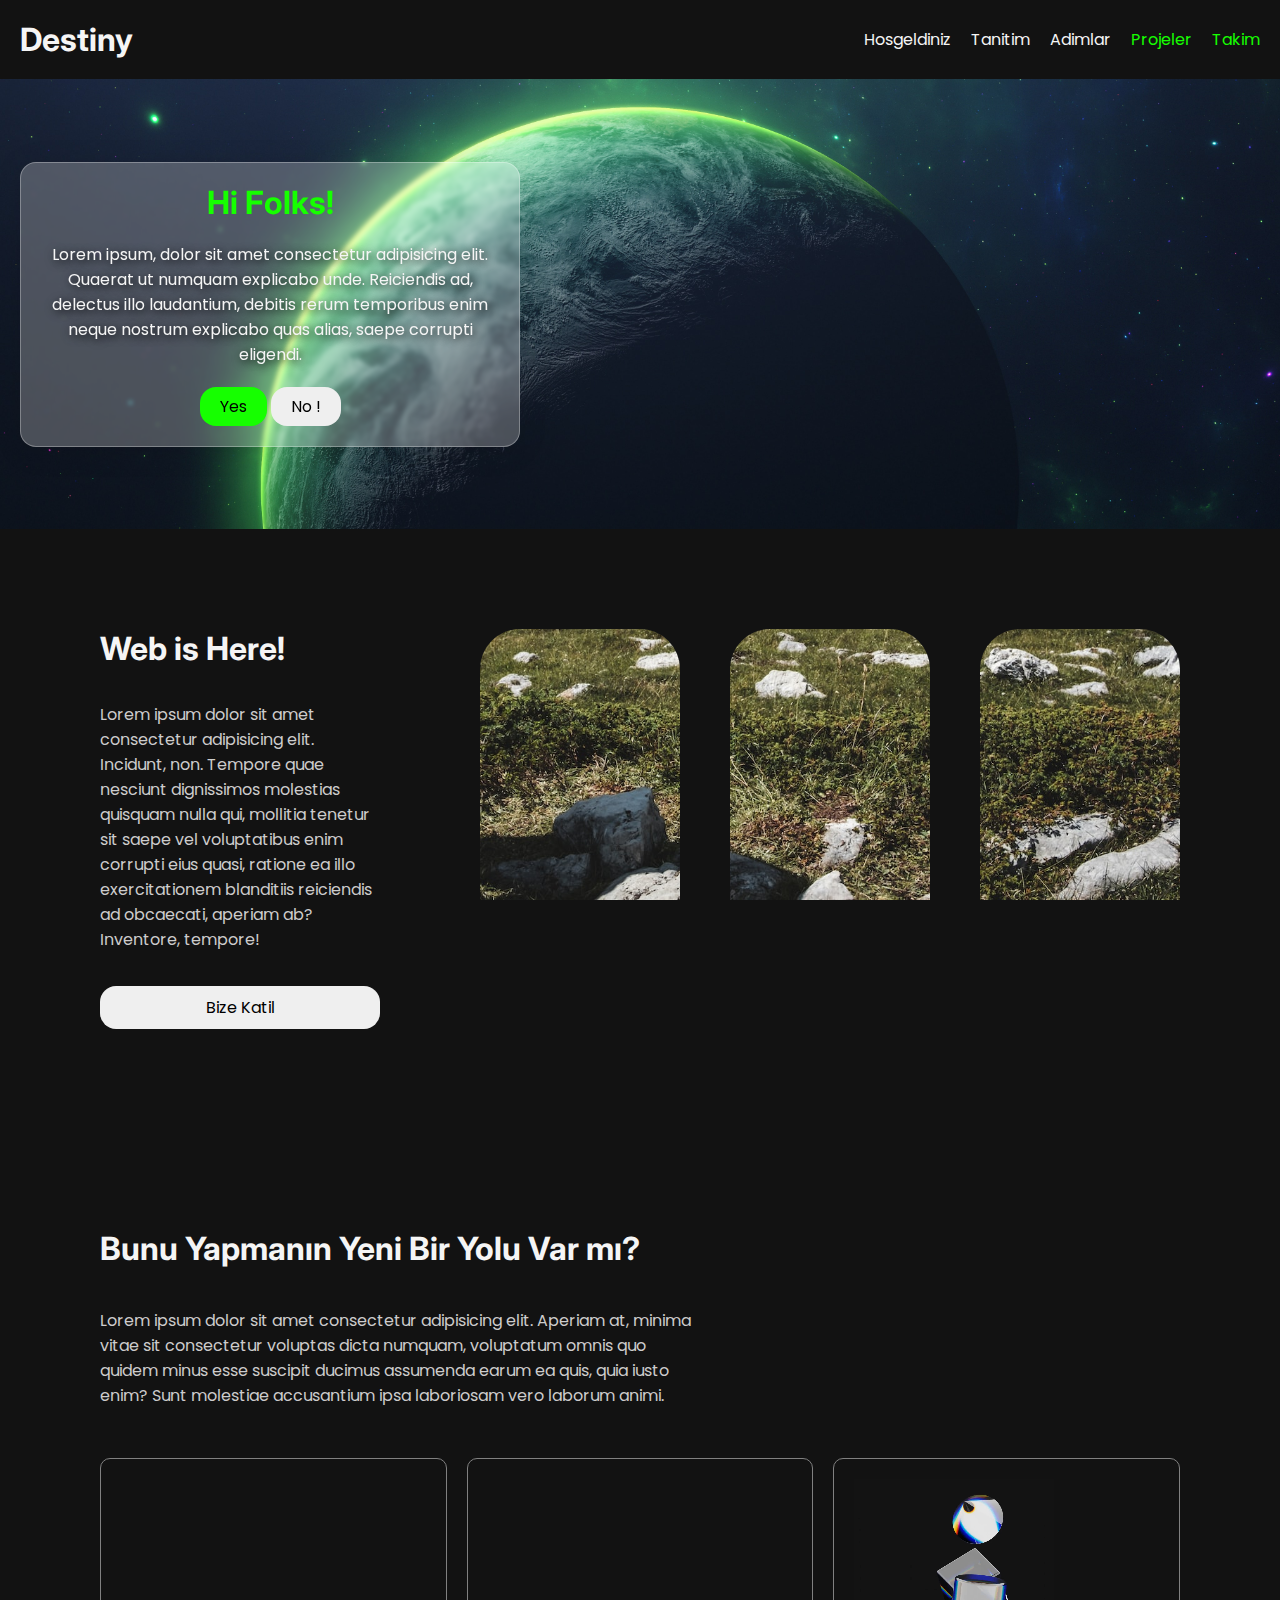
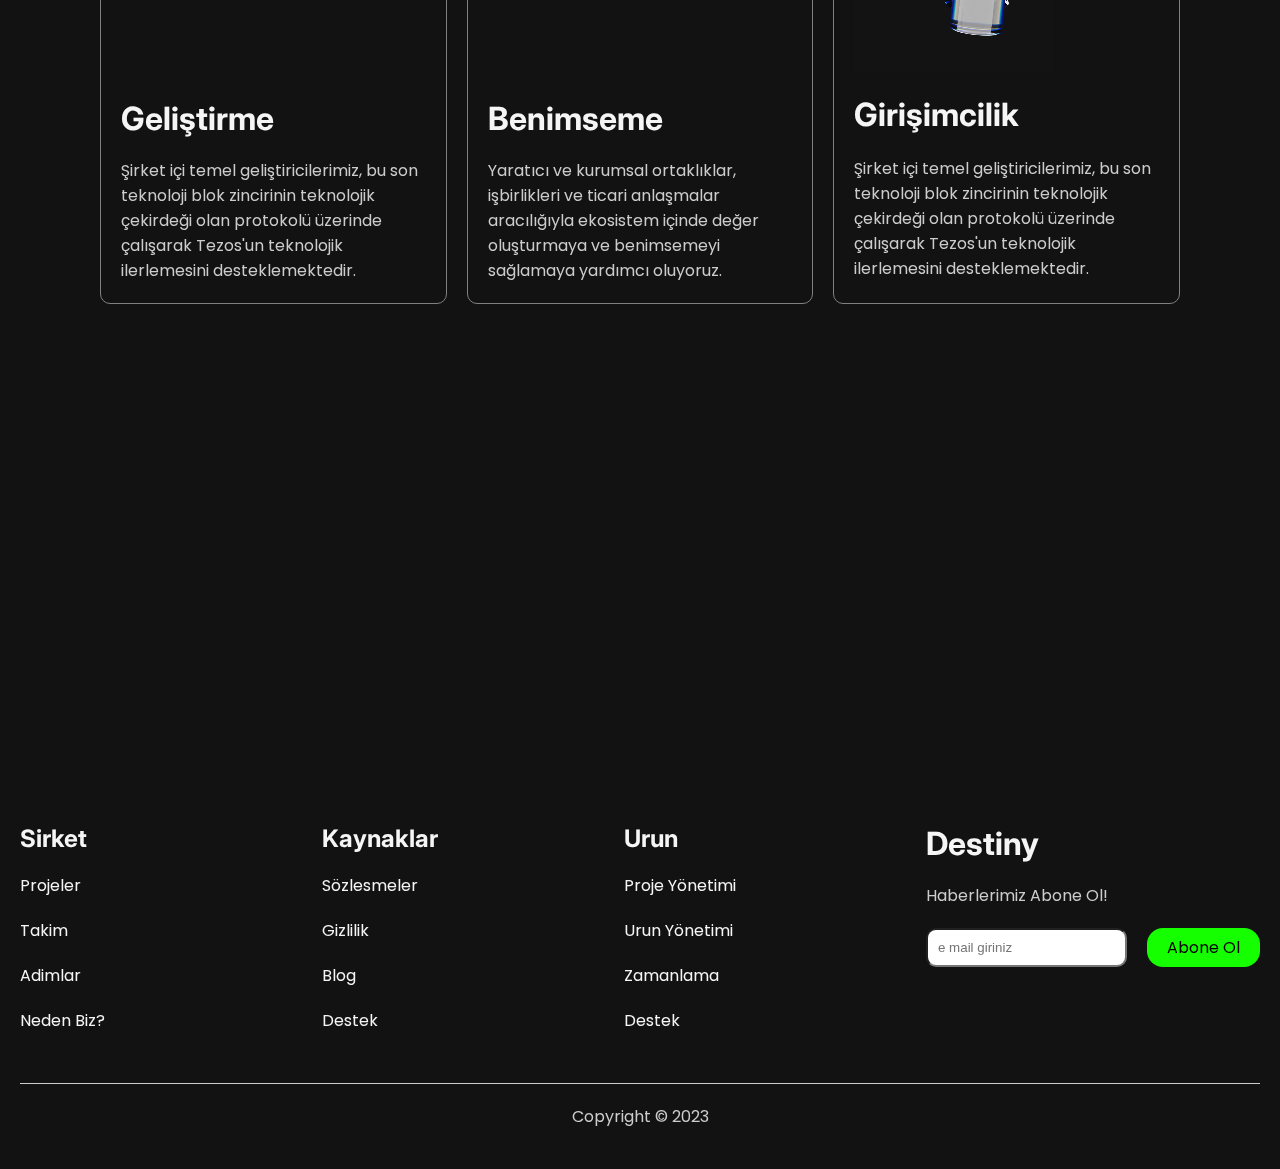
<file: index.html>
<!DOCTYPE html>
<html lang="en">

<head>
    <meta charset="UTF-8">
    <meta http-equiv="X-UA-Compatible" content="IE=edge">
    <meta name="viewport" content="width=device-width, initial-scale=1.0">
    <title>Destiny</title>
    <link rel="stylesheet" href="style.css">
</head>

<body>

    <!-- header -->
    <header>
        <h1><a href="/">Destiny</a></h1>
        <nav>
            <a href="">Hosgeldiniz</a>
            <a href="">Tanitim</a>
            <a href="">Adimlar</a>
            <a href="" class="spec-link">Projeler</a>
            <a href="" class="spec-link">Takim</a>
        </nav>
        <button class="nav-btn">|||</button>
    </header>

    <!-- Karsilama Alani -->
    <div id="hero">
        <div id="hero-inner">
            <h1>Hi Folks!</h1>
            <p>Lorem ipsum, dolor sit amet consectetur adipisicing elit. Quaerat ut numquam explicabo unde. Reiciendis
                ad, delectus illo laudantium, debitis rerum temporibus enim neque nostrum explicabo quas alias, saepe
                corrupti eligendi.</p>
            <div class="buttons">
                <button>Yes </button>
                <button>No !</button>
            </div>
        </div>
    </div>

    <!-- Ana icerik -->
    <main>
        <section id="window-sec">
            <div class="window-sec-info">
                <h1>Web is Here!</h1>
                <p>Lorem ipsum dolor sit amet consectetur adipisicing elit. Incidunt, non. Tempore quae nesciunt
                    dignissimos molestias quisquam nulla qui, mollitia tenetur sit saepe vel voluptatibus enim corrupti
                    eius quasi, ratione ea illo exercitationem blanditiis reiciendis ad obcaecati, aperiam ab?
                    Inventore, tempore!</p>
                <button>Bize Katil</button>
            </div>
            <div class="windows">
                <div class="window"></div>
                <div class="window"></div>
                <div class="window"></div>

            </div>
        </section>
        <!-- Kartlar Alani -->
        <section id="cards-sec">
            <div class="cards-sec-info">
                <h1>Bunu Yapmanın Yeni Bir Yolu Var mı?</h1>
                <p>Lorem ipsum dolor sit amet consectetur adipisicing elit. Aperiam at, minima vitae sit consectetur
                    voluptas dicta numquam, voluptatum omnis quo quidem minus esse suscipit ducimus assumenda earum ea
                    quis, quia iusto enim? Sunt molestiae accusantium ipsa laboriosam vero laborum animi.</p>

            </div>
            <div class="cards">
                <div class="card">
                    <video>
                        <source src="images/first.mp4">
                    </video>
                    <h1>Geliştirme</h1>
                    <p>Şirket içi temel geliştiricilerimiz, bu son teknoloji blok zincirinin teknolojik çekirdeği olan
                        protokolü üzerinde çalışarak Tezos'un teknolojik ilerlemesini desteklemektedir.</p>

                </div>
                <div class="card">
                    <video>
                        <source src="images/second.mp4">
                    </video>
                    <h1>Benimseme</h1>
                    <p>Yaratıcı ve kurumsal ortaklıklar, işbirlikleri ve ticari anlaşmalar aracılığıyla ekosistem içinde
                        değer oluşturmaya ve benimsemeyi sağlamaya yardımcı oluyoruz.</p>


                </div>
                <div class="card">
                    <video>
                        <source src="images/third.mp4">
                    </video>
                    <h1>Girişimcilik</h1>
                    <p>Şirket içi temel geliştiricilerimiz, bu son teknoloji blok zincirinin teknolojik çekirdeği olan
                        protokolü üzerinde çalışarak Tezos'un teknolojik ilerlemesini desteklemektedir.</p>

                </div>

            </div>

        </section>
    </main>

    <!-- Footer -->

    <footer>
        <div class="links">
            <div class="link-area">
                <h2>Sirket</h2>
                <a href="">Projeler</a>
                <a href="">Takim</a>
                <a href="">Adimlar</a>
                <a href="">Neden Biz?</a>
            </div>
            <div class="link-area">
                <h2>Kaynaklar</h2>
                <a href="">Sözlesmeler</a>
                <a href="">Gizlilik</a>
                <a href="">Blog</a>
                <a href="">Destek</a>
            </div>
            <div class="link-area">
                <h2>Urun</h2>
                <a href="">Proje Yönetimi</a>
                <a href="">Urun Yönetimi</a>
                <a href="">Zamanlama</a>
                <a href="">Destek</a>
            </div>
            <div class="link-area">
                <h1>Destiny</h1>
                <p>Haberlerimiz Abone Ol!</p>
                <form>
                    <input type="text" placeholder="e mail giriniz">
                    <button>Abone Ol</button>
                </form>
            </div>
        </div>
        <p class="bottom">Copyright &copy; 2023</p>
    </footer>

    <script src="main.js"></script>

</body>

</html>
</file>
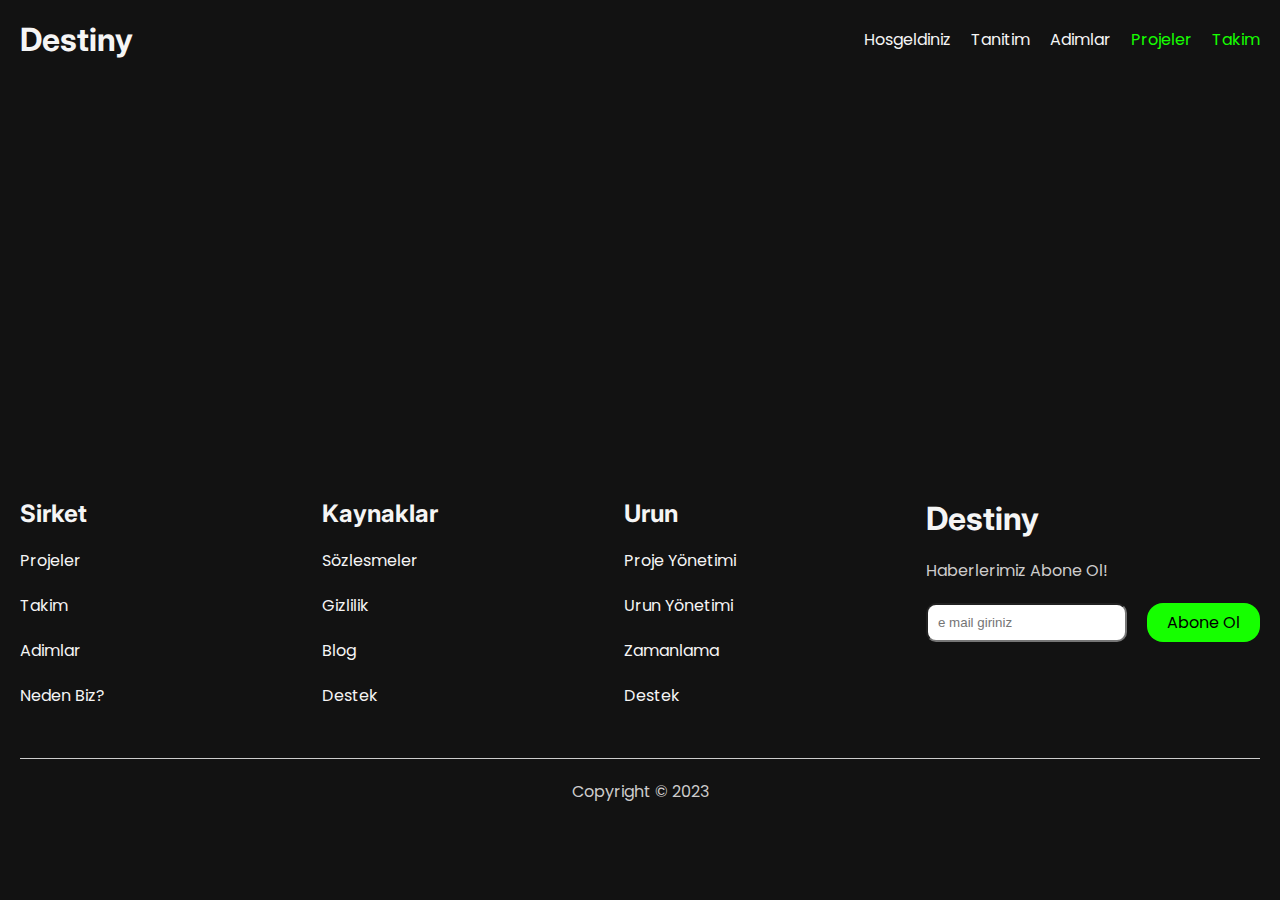
<file: projects.html>
<!DOCTYPE html>
<html lang="en">

<head>
    <meta charset="UTF-8">
    <meta http-equiv="X-UA-Compatible" content="IE=edge">
    <meta name="viewport" content="width=device-width, initial-scale=1.0">
    <title>Destiny</title>
    <link rel="stylesheet" href="style.css">
</head>

<body>

    <!-- header -->
    <header>
        <h1><a href="/">Destiny</a></h1>
        <nav>
            <a href="">Hosgeldiniz</a>
            <a href="">Tanitim</a>
            <a href="">Adimlar</a>
            <a href="" class="spec-link">Projeler</a>
            <a href="" class="spec-link">Takim</a>
        </nav>
        <button class="nav-btn">|||</button>
    </header>

    <!-- Footer -->

    <footer>
        <div class="links">
            <div class="link-area">
                <h2>Sirket</h2>
                <a href="">Projeler</a>
                <a href="">Takim</a>
                <a href="">Adimlar</a>
                <a href="">Neden Biz?</a>
            </div>
            <div class="link-area">
                <h2>Kaynaklar</h2>
                <a href="">Sözlesmeler</a>
                <a href="">Gizlilik</a>
                <a href="">Blog</a>
                <a href="">Destek</a>
            </div>
            <div class="link-area">
                <h2>Urun</h2>
                <a href="">Proje Yönetimi</a>
                <a href="">Urun Yönetimi</a>
                <a href="">Zamanlama</a>
                <a href="">Destek</a>
            </div>
            <div class="link-area">
                <h1>Destiny</h1>
                <p>Haberlerimiz Abone Ol!</p>
                <form>
                    <input type="text" placeholder="e mail giriniz">
                    <button>Abone Ol</button>
                </form>
            </div>
        </div>
        <p class="bottom">Copyright &copy; 2023</p>
    </footer>

    <script src="main.js"></script>

</body>

</html>
</file>
<file: style.css>
@import url('https://fonts.googleapis.com/css2?family=Inter:wght@100;200;300;400;500;600;700;800&family=Open+Sans:ital,wght@0,300;0,400;0,600;1,600&family=Poppins:ital,wght@0,100;0,200;0,300;0,400;0,500;0,600;0,700;1,100;1,200;1,300&display=swap');

* {
    margin: 0;
    padding: 0;
    box-sizing: border-box;

}

:root {
    --green: #16ff00;
    --white: #f5f5f5;
    --gray: #cdcccc;
    --black: #121212;
}


/* sayfada standart tanimlama*/

a {
    text-decoration: none;
    color: var(--white);
}

h1,
h2,
h3,
h4 {
    font-family: 'Inter';
    color: var(--white);
}

p {
    font-family: 'Poppins';
    color: var(--gray);
}

button {
    font-family: 'Poppins';
    border: none;
    cursor: pointer;
    padding: 7px 20px;
    font-size: 16px;
    border-radius: 16px;
    transition: all 0.3s;
}

button:hover {
    scale: 0.95;
    transition: all 0, 4s;
    box-shadow: 2px 2px 20px var(--gray);

}

/* ana stiller*/

body {
    background-color: var(--black);
    overflow-x: hidden;
    font-family: 'Poppins';
}

/*Header*/

header {
    display: flex;
    justify-content: space-between;
    align-items: center;
    padding: 20px;
    position: sticky;
    top: 0;
    background: var(--black);
    z-index: 999;
}

header .nav-btn {
    display: none;


}

header nav {
    display: flex;
    gap: 20px;
}

header nav .spec-link {
    color: var(--green);
}

/*Footer*/

footer {
    margin-top: 400px;
    padding: 20px;
}

footer .links {
    display: grid;
    grid-template-columns: repeat(4, 1fr);
    column-gap: 20px;

}

footer .links .link-area {
    display: flex;
    flex-direction: column;
    gap: 20px;
}

footer .links .link-area form {
    display: flex;
    gap: 20px;

}

footer form input {
    padding: 5px 10px;
    border-radius: 10px;
    max-height: 50px;
}

footer form button {
    background-color: var(--green);
    white-space: nowrap;
}


footer .bottom {
    text-align: center;
    margin-top: 50px;
    border-top: 1px solid var(--gray);
    padding: 20px;
}

/* hero alani*/
#hero {
    height: 50vh;
    background: url(images/back.jpg);
    background-size: cover;
    background-attachment: fixed;
    display: flex;
    align-items: center;

}

#hero-inner {
    max-width: 500px;
    background-color: #0c0a0a;
    display: flex;
    flex-direction: column;
    gap: 20px;
    align-items: center;
    padding: 20px;
    margin-left: 20px;
    text-align: center;
    /* From https://css.glass */
    background: rgba(255, 255, 255, 0.25);
    border-radius: 16px;
    box-shadow: 0 4px 30px rgba(0, 0, 0, 0.1);
    backdrop-filter: blur(2.1px);
    -webkit-backdrop-filter: blur(2.1px);
    border: 1px solid rgba(255, 255, 255, 0.3);

}

#hero-inner h1 {
    color: var(--green);
}

#hero-inner p {
    text-shadow: 2px 2px 10px black;
    color: #f5f5f5;
}

#hero-inner button:nth-child(1) {
    background-color: var(--green);
}

section {
    padding: 30px;
}

/*pencere alani*/


#window-sec {
    display: flex;
    justify-content: space-between;
    gap: 100px;
}

.window-sec-info {
    max-width: 600px;
    display: grid;
    gap: 30px;
}

.window-sec-info button {
    max-height: 60px;
}

.windows {
    display: grid;
    grid-template-columns: auto auto auto;
    gap: 50px;
}

.windows .window {

    min-width: 200px;
    height: 400px;
    background: url(images/sec2.jpg);
    background-attachment: fixed;
    background-size: cover;
    border-radius: 40px 40px 0 0;

}

.windows .window:nth-child(2) {
    border-radius: 40px;
}

/*Kartlar Alani*/
.cards-sec-info {
    max-width: 600px;
    display: grid;
    gap: 40px;

}

.cards {
    display: grid;
    grid-template-columns: repeat(3, 1fr);
    gap: 20px;
}

.card {
    border: 1px solid gray;
    display: grid;
    gap: 20px;
    padding: 20px;
    border-radius: 10px;
    margin-top: 50px;
}

.card video {
    width: 200px;
}


/*Responsive yapi*/

@media (max-width: 800px) {
    header nav {
        display: none;
    }

    header .nav-btn {
        display: block;
    }

    .toggle {
        display: flex;
        flex-direction: column;
        position: fixed;
        right: 5px;
        top: 70px;
        background-color: #6a6a6a;
        padding: 20px;
        border-radius: 20px;
    }

    #hero {

        align-items: center;
        justify-content: center;

    }

    #hero-inner {
        margin: 40px;
    }
}



@media (max-width: 1000px) {
    footer .links {
        grid-template-columns: 1fr 1fr;
        row-gap: 40px;
        padding: 40px;
        column-gap: 100px;

    }

    footer form {
        flex-direction: column;

    }

    footer form input {
        max-width: 200px;
    }

    .cards {
        grid-template-columns: 1fr;
        place-items: center;
    }

    .card {
        max-width: 400px;
    }


}

@media (max-width: 500px) {
    footer {
        padding: 5px;
    }

    footer .links {
        padding: 5px;
        column-gap: 50px;



    }
}

@media (max-width: 1200px) {
    #window-sec {
        flex-direction: column;
        align-items: center;
    }

    .window {
        height: 300px;
    }
}

@media (min-width: 1000px) {
    section {
        padding: 100px;
    }
}
</file>
